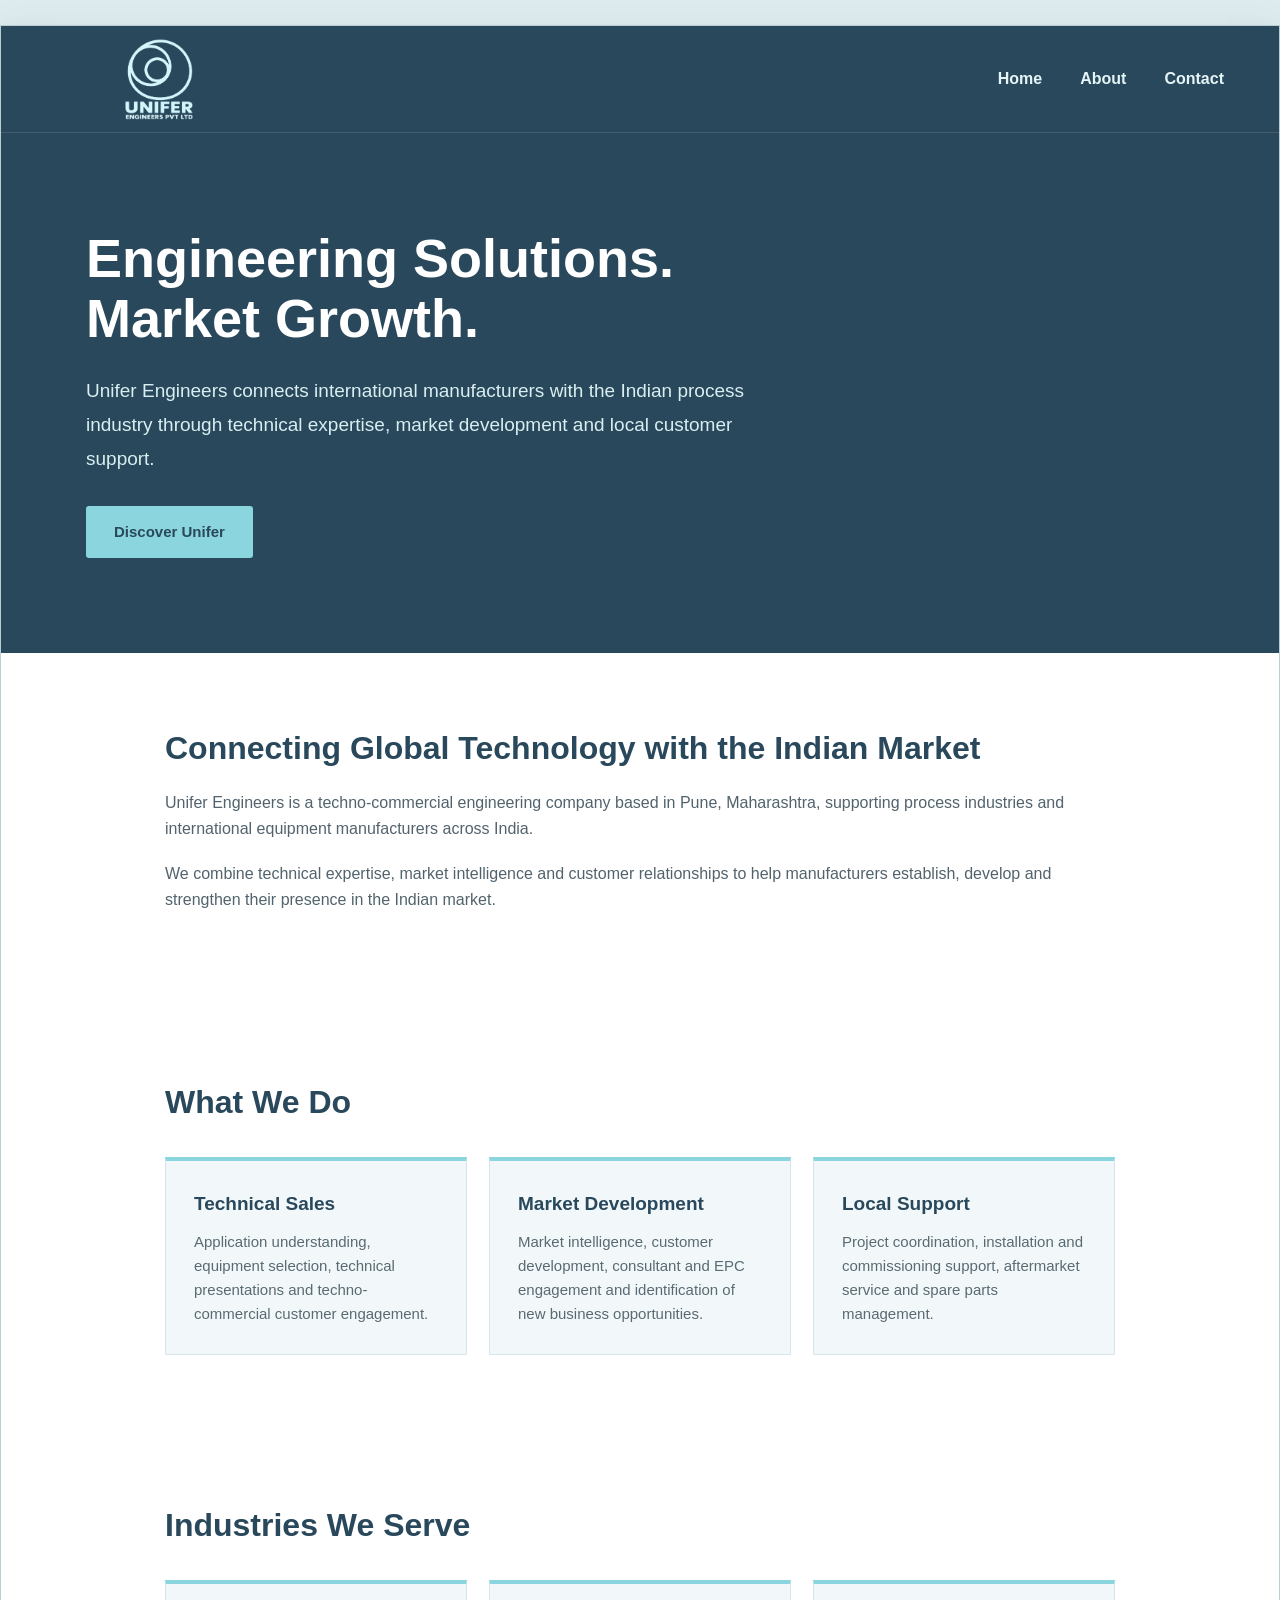
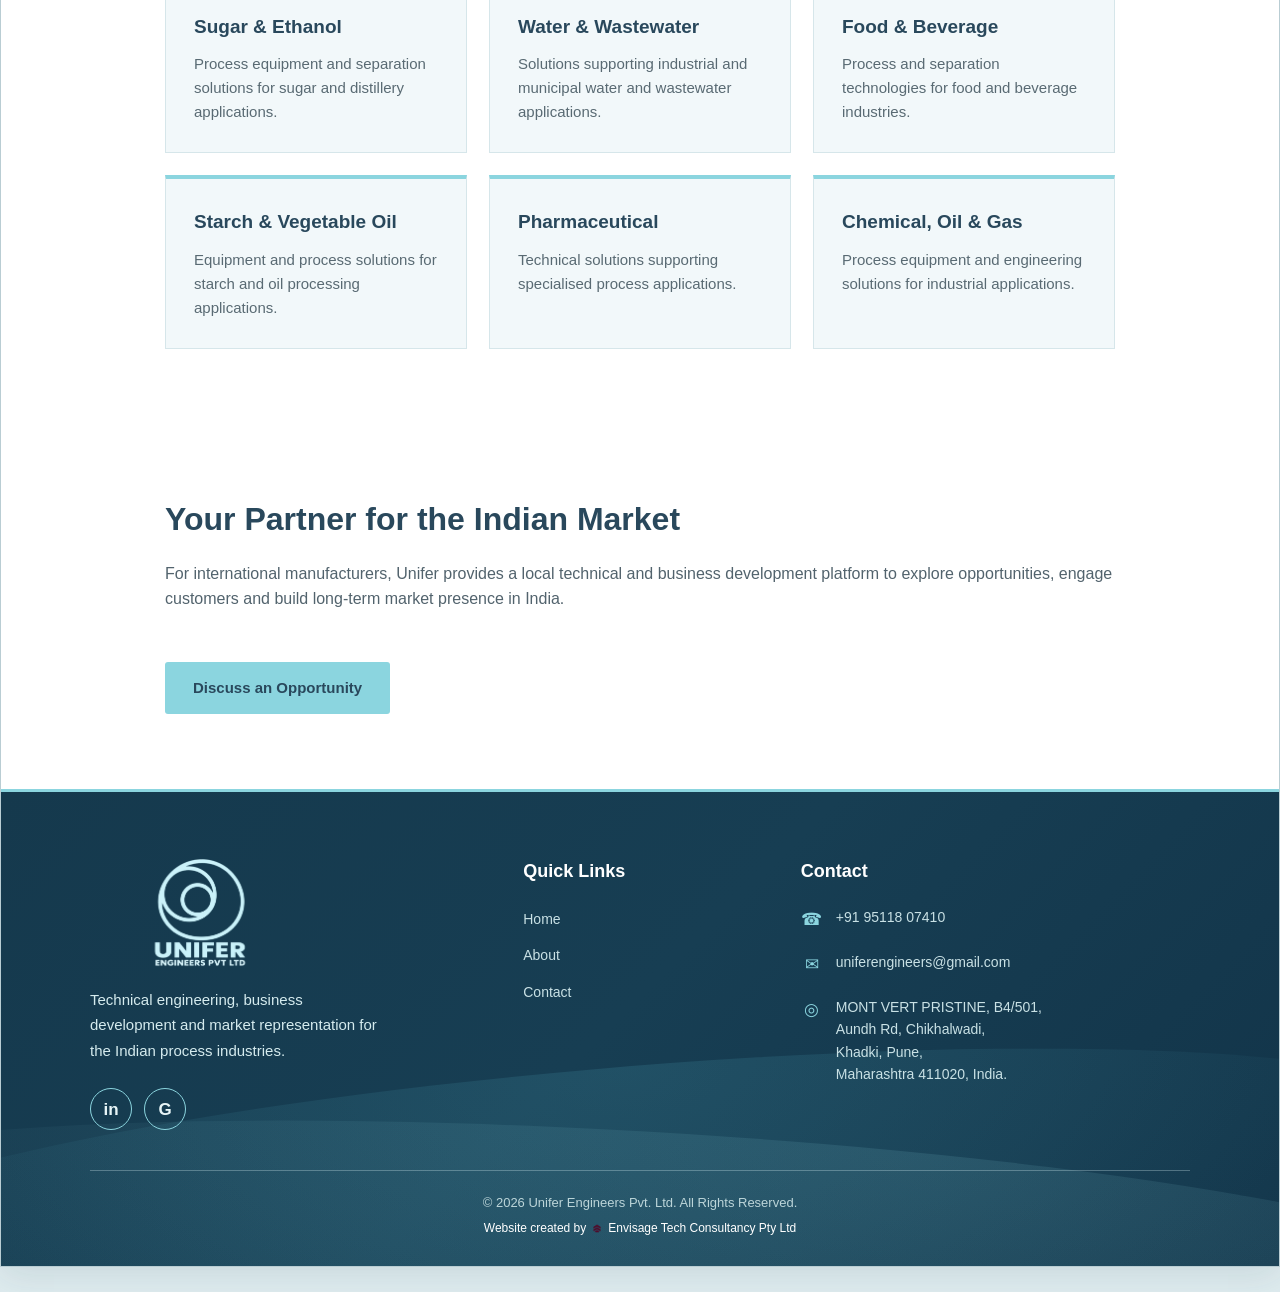
<file: index.html>
<!DOCTYPE html>
<html lang="en">

<head>

    <meta charset="UTF-8">

    <meta name="viewport"
          content="width=device-width, initial-scale=1.0">

    <meta name="description"
          content="Unifer Engineers - Technical engineering, business development and market representation for process industries in India.">

    <title>Unifer Engineers | Engineering & Market Development</title>

    <link rel="stylesheet" href="style.css">

</head>


<body>
<div class="site-frame">

<!-- HEADER -->

<header>

    <a href="index.html" class="logo">

        <img src="logo.png"
             alt="Unifer Engineers">

    </a>


    <nav>

        <a href="index.html">Home</a>

        <a href="about.html">About</a>

        <a href="contact.html">Contact</a>

    </nav>

</header>



<!-- HERO -->

<section class="hero">

    <div class="hero-content">

        <h1>
            Engineering Solutions.<br>
            Market Growth.
        </h1>


        <p>

            Unifer Engineers connects international manufacturers
            with the Indian process industry through technical
            expertise, market development and local customer support.

        </p>


        <a href="about.html" class="btn">
            Discover Unifer
        </a>

    </div>

</section>



<!-- INTRODUCTION -->

<section class="container">

    <h2 class="section-title">
        Connecting Global Technology with the Indian Market
    </h2>


    <p class="section-text">

        Unifer Engineers is a techno-commercial engineering company
        based in Pune, Maharashtra, supporting process industries
        and international equipment manufacturers across India.

    </p>


    <p class="section-text">

        We combine technical expertise, market intelligence and
        customer relationships to help manufacturers establish,
        develop and strengthen their presence in the Indian market.

    </p>

</section>



<!-- CAPABILITIES -->

<section class="container">

    <h2 class="section-title">
        What We Do
    </h2>


    <div class="cards">


        <div class="card">

            <h3>
                Technical Sales
            </h3>

            <p>

                Application understanding, equipment selection,
                technical presentations and techno-commercial
                customer engagement.

            </p>

        </div>



        <div class="card">

            <h3>
                Market Development
            </h3>

            <p>

                Market intelligence, customer development,
                consultant and EPC engagement and identification
                of new business opportunities.

            </p>

        </div>



        <div class="card">

            <h3>
                Local Support
            </h3>

            <p>

                Project coordination, installation and commissioning
                support, aftermarket service and spare parts
                management.

            </p>

        </div>


    </div>

</section>



<!-- INDUSTRIES -->

<section class="container">

    <h2 class="section-title">
        Industries We Serve
    </h2>


    <div class="cards">


        <div class="card">

            <h3>
                Sugar & Ethanol
            </h3>

            <p>
                Process equipment and separation solutions
                for sugar and distillery applications.
            </p>

        </div>



        <div class="card">

            <h3>
                Water & Wastewater
            </h3>

            <p>
                Solutions supporting industrial and municipal
                water and wastewater applications.
            </p>

        </div>



        <div class="card">

            <h3>
                Food & Beverage
            </h3>

            <p>
                Process and separation technologies for
                food and beverage industries.
            </p>

        </div>



        <div class="card">

            <h3>
                Starch & Vegetable Oil
            </h3>

            <p>
                Equipment and process solutions for starch
                and oil processing applications.
            </p>

        </div>



        <div class="card">

            <h3>
                Pharmaceutical
            </h3>

            <p>
                Technical solutions supporting specialised
                process applications.
            </p>

        </div>



        <div class="card">

            <h3>
                Chemical, Oil & Gas
            </h3>

            <p>
                Process equipment and engineering solutions
                for industrial applications.
            </p>

        </div>


    </div>

</section>



<!-- INTERNATIONAL MANUFACTURERS -->

<section class="container">

    <h2 class="section-title">
        Your Partner for the Indian Market
    </h2>


    <p class="section-text">

        For international manufacturers, Unifer provides a local
        technical and business development platform to explore
        opportunities, engage customers and build long-term
        market presence in India.

    </p>


    <a href="contact.html" class="btn">
        Discuss an Opportunity
    </a>

</section>



<!-- =========================================
     FOOTER
     ========================================= -->


<footer>
    <div class="footer-content">

        <!-- Unifer Brand -->
        <div class="footer-brand">
            <img
                src="logo.png"
                alt="Unifer Engineers"
                class="footer-logo"
            >

            <p class="footer-tagline">
                Technical engineering, business development
                and market representation for the Indian
                process industries.
            </p>

            <div class="footer-social">
                <a
                    href="https://www.linkedin.com/company/unifer-engineers/posts/?feedView=all"
                    target="_blank"
                    rel="noopener noreferrer"
                    aria-label="Unifer Engineers LinkedIn"
                    title="LinkedIn"
                >in</a>

                <a
                    href="https://maps.app.goo.gl/gqWMENMD5XeKUdK4A"
                    target="_blank"
                    rel="noopener noreferrer"
                    aria-label="Find Unifer Engineers on Google Maps"
                    title="Google Maps"
                >G</a>
            </div>
        </div>

        <!-- Quick Links -->
        <div class="footer-column">
            <h3>Quick Links</h3>

            <ul class="footer-links">
                <li><a href="index.html">Home</a></li>
                <li><a href="about.html">About</a></li>
                <li><a href="contact.html">Contact</a></li>
            </ul>
        </div>

        <!-- Contact Details -->
        <div class="footer-column">
            <h3>Contact</h3>

            <ul class="footer-contact">
                <li>
                    <span class="footer-contact-icon">☎</span>
                    <span>
                        <a href="tel:+919511807410">
                            +91 95118 07410
                        </a>
                    </span>
                </li>

                <li>
                    <span class="footer-contact-icon">✉</span>
                    <span>
                        <a href="mailto:uniferengineers@gmail.com">
                            uniferengineers@gmail.com
                        </a>
                    </span>
                </li>

                <li>
                    <span class="footer-contact-icon">◎</span>
                    <span>
                        <a
                            href="https://maps.app.goo.gl/gqWMENMD5XeKUdK4A"
                            target="_blank"
                            rel="noopener noreferrer"
                        >
                            MONT VERT PRISTINE, B4/501,<br>
                            Aundh Rd, Chikhalwadi,<br>
                            Khadki, Pune,<br>
                            Maharashtra 411020, India.
                        </a>
                    </span>
                </li>
            </ul>
        </div>

    </div>

    <!-- Copyright and Website Credit -->
    <div class="footer-bottom">
        <div>
            © 2026 Unifer Engineers Pvt. Ltd. All Rights Reserved.
        </div>

       <div class="footer-credit">
    <span>Website created by</span>

    <img
        src="envisage-mark.png"
        alt="Envisage"
    >

    <a
        href="https://envisagetechx.com"
        target="_blank"
        rel="noopener noreferrer"
    >
        Envisage Tech Consultancy Pty Ltd
    </a>
</div>
    </div>
</footer>
</file>
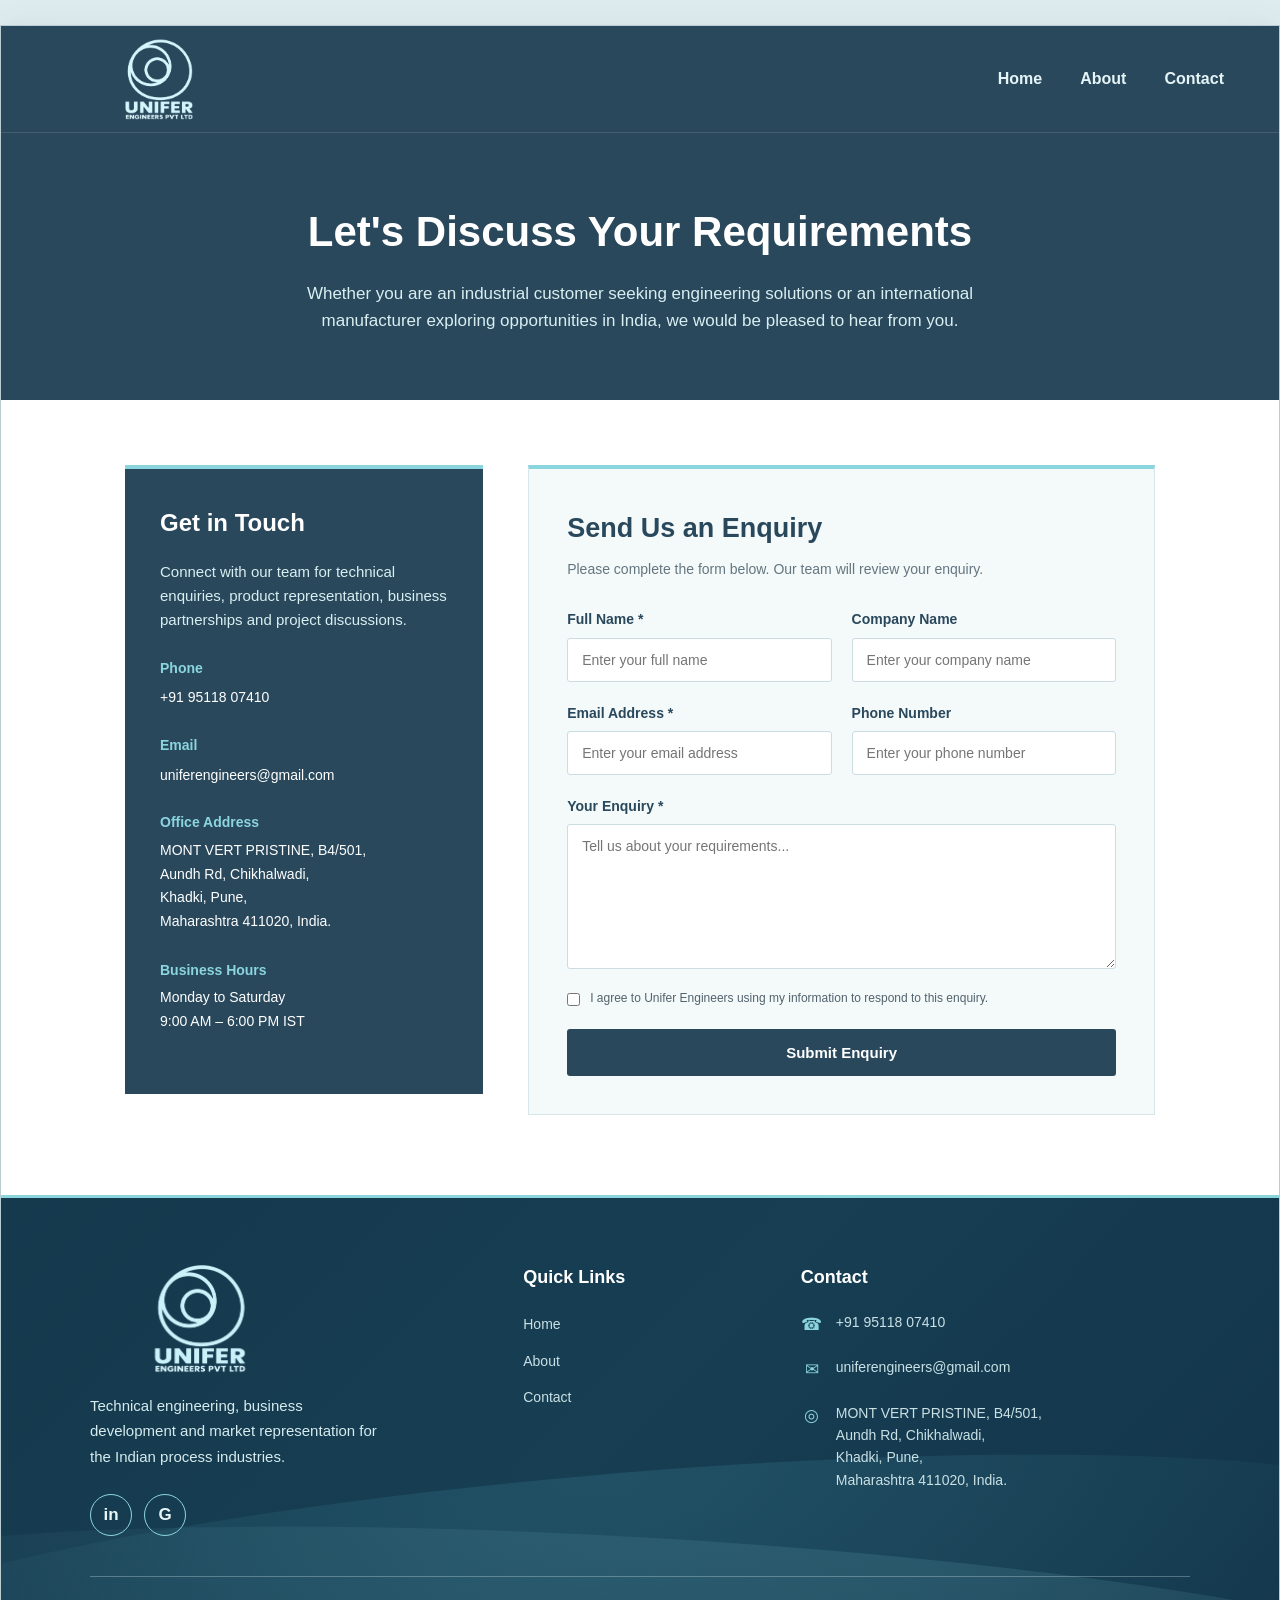
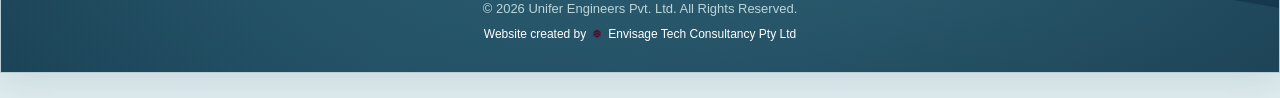
<file: contact.html>
<!DOCTYPE html>
<html lang="en">

<head>
    <meta charset="UTF-8">
    <meta name="viewport" content="width=device-width, initial-scale=1.0">

    <title>Contact Us | Unifer Engineers Pvt. Ltd.</title>

    <meta
        name="description"
        content="Contact Unifer Engineers for industrial process equipment, technical sales, engineering solutions, OEM partnerships and business enquiries in India."
    >

    <link rel="stylesheet" href="style.css">

    <style>
        /* CONTACT PAGE */

        .contact-intro {
            background: #29485c;
            color: #ffffff;
            padding: 65px 50px;
            text-align: center;
        }

        .contact-intro h1 {
            font-size: 42px;
            margin-bottom: 15px;
        }

        .contact-intro p {
            max-width: 750px;
            margin: 0 auto;
            color: #d9eef1;
            font-size: 17px;
        }

        .contact-page {
            max-width: 1100px;
            margin: 0 auto;
            padding: 65px 35px 80px;
        }

        .contact-layout {
            display: grid;
            grid-template-columns: 0.8fr 1.4fr;
            gap: 45px;
            align-items: start;
        }

        .contact-information {
            background: #29485c;
            color: #ffffff;
            padding: 35px;
            border-top: 4px solid #8bd5df;
        }

        .contact-information h2 {
            font-size: 24px;
            margin-bottom: 18px;
        }

        .contact-information p {
            color: #d9eef1;
            font-size: 15px;
            margin-bottom: 25px;
        }

        .contact-detail {
            margin-bottom: 24px;
        }

        .contact-detail h3 {
            color: #8bd5df;
            font-size: 14px;
            margin-bottom: 5px;
        }

        .contact-detail p,
        .contact-detail a {
            color: #ffffff;
            font-size: 14px;
            text-decoration: none;
            line-height: 1.7;
        }

        .contact-form-wrapper {
            background: #f4f9fa;
            padding: 38px;
            border: 1px solid #d6e6ea;
            border-top: 4px solid #8bd5df;
        }

        .contact-form-wrapper h2 {
            color: #29485c;
            font-size: 27px;
            margin-bottom: 8px;
        }

        .form-description {
            color: #647680;
            font-size: 14px;
            margin-bottom: 28px;
        }

        .enquiry-form {
            display: grid;
            grid-template-columns: 1fr 1fr;
            gap: 20px;
        }

        .form-field {
            display: flex;
            flex-direction: column;
            gap: 7px;
        }

        .form-field.full-width {
            grid-column: 1 / -1;
        }

        .form-field label {
            color: #29485c;
            font-size: 14px;
            font-weight: 600;
        }

        .form-field input,
        .form-field select,
        .form-field textarea {
            width: 100%;
            padding: 13px 14px;
            border: 1px solid #cbdde2;
            border-radius: 3px;
            background: #ffffff;
            color: #29485c;
            font-family: Arial, Helvetica, sans-serif;
            font-size: 14px;
        }

        .form-field input:focus,
        .form-field select:focus,
        .form-field textarea:focus {
            outline: none;
            border-color: #287c8a;
            box-shadow: 0 0 0 2px rgba(139, 213, 223, 0.2);
        }

        .form-field textarea {
            min-height: 145px;
            resize: vertical;
        }

        .form-consent {
            grid-column: 1 / -1;
            display: flex;
            align-items: flex-start;
            gap: 10px;
            color: #52636d;
            font-size: 12px;
            line-height: 1.6;
        }

        .form-consent input {
            margin-top: 4px;
        }

        .form-submit {
            grid-column: 1 / -1;
            padding: 15px 25px;
            border: none;
            border-radius: 3px;
            background: #29485c;
            color: #ffffff;
            font-size: 15px;
            font-weight: 700;
            cursor: pointer;
            transition: 0.25s ease;
        }

        .form-submit:hover {
            background: #287c8a;
        }

        .form-note {
            grid-column: 1 / -1;
            color: #647680;
            font-size: 12px;
            line-height: 1.6;
        }

        @media (max-width: 800px) {
            .contact-layout {
                grid-template-columns: 1fr;
            }

            .contact-intro h1 {
                font-size: 34px;
            }
        }

        @media (max-width: 550px) {
            .contact-intro {
                padding: 50px 25px;
            }

            .contact-page {
                padding: 40px 20px;
            }

            .contact-form-wrapper,
            .contact-information {
                padding: 25px;
            }

            .enquiry-form {
                grid-template-columns: 1fr;
            }

            .form-field.full-width,
            .form-consent,
            .form-submit,
            .form-note {
                grid-column: 1;
            }
        }
    </style>
</head>

<body>

<div class="site-frame">

    <!-- HEADER -->

    <header>
        <a href="index.html" class="logo">
            <img src="logo.png" alt="Unifer Engineers">
        </a>

        <nav>
            <a href="index.html">Home</a>
            <a href="about.html">About</a>
            <a href="contact.html">Contact</a>
        </nav>
    </header>

    <!-- PAGE INTRO -->

    <section class="contact-intro">
        <h1>Let's Discuss Your Requirements</h1>

        <p>
            Whether you are an industrial customer seeking
            engineering solutions or an international
            manufacturer exploring opportunities in India,
            we would be pleased to hear from you.
        </p>
    </section>

    <!-- CONTACT BODY -->

    <main class="contact-page">

        <div class="contact-layout">

            <!-- CONTACT INFORMATION -->

            <aside class="contact-information">

                <h2>Get in Touch</h2>

                <p>
                    Connect with our team for technical enquiries,
                    product representation, business partnerships
                    and project discussions.
                </p>

                <div class="contact-detail">
                    <h3>Phone</h3>
                    <a href="tel:+919511807410">
                        +91 95118 07410
                    </a>
                </div>

                <div class="contact-detail">
                    <h3>Email</h3>
                    <a href="mailto:uniferengineers@gmail.com">
                        uniferengineers@gmail.com
                    </a>
                </div>

                <div class="contact-detail">
                    <h3>Office Address</h3>
                    <p>
                        MONT VERT PRISTINE, B4/501,<br>
                        Aundh Rd, Chikhalwadi,<br>
                        Khadki, Pune,<br>
                        Maharashtra 411020, India.
                    </p>
                </div>

                <div class="contact-detail">
                    <h3>Business Hours</h3>
                    <p>
                        Monday to Saturday<br>
                        9:00 AM – 6:00 PM IST
                    </p>
                </div>

            </aside>

            <!-- ENQUIRY FORM -->

            <section class="contact-form-wrapper">

                <h2>Send Us an Enquiry</h2>

                <p class="form-description">
                    Please complete the form below.
                    Our team will review your enquiry.
                </p>


<form
    class="enquiry-form"
    action="https://script.google.com/macros/s/AKfycbzCwmeTU49TCq5eHbubhSEZMMA96vA-FM6vrtfo2X1LFP37uI4IuavqqeASmPUjxK1Yog/exec"
    method="POST"
>

    <!-- Full Name -->
    <div class="form-field">
        <label for="name">Full Name *</label>
        <input
            type="text"
            id="name"
            name="name"
            placeholder="Enter your full name"
            required
        >
    </div>

    <!-- Company Name -->
    <div class="form-field">
        <label for="company">Company Name</label>
        <input
            type="text"
            id="company"
            name="company"
            placeholder="Enter your company name"
        >
    </div>

    <!-- Email Address -->
    <div class="form-field">
        <label for="email">Email Address *</label>
        <input
            type="email"
            id="email"
            name="email"
            placeholder="Enter your email address"
            required
        >
    </div>

    <!-- Phone Number -->
    <div class="form-field">
        <label for="phone">Phone Number</label>
        <input
            type="tel"
            id="phone"
            name="phone"
            placeholder="Enter your phone number"
        >
    </div>

    <!-- Enquiry Message -->
    <div class="form-field full-width">
        <label for="message">Your Enquiry *</label>
        <textarea
            id="message"
            name="message"
            rows="6"
            placeholder="Tell us about your requirements..."
            required
        ></textarea>
    </div>

    <!-- Privacy Consent -->
    <div class="form-consent">
        <input
            type="checkbox"
            id="consent"
            name="consent"
            value="Yes"
            required
        >

        <label for="consent">
            I agree to Unifer Engineers using my information
            to respond to this enquiry.
        </label>
    </div>

    <!-- Spam Protection -->
    <div style="display:none;">
        <label for="_gotcha">Leave this field empty</label>
        <input
            type="text"
            id="_gotcha"
            name="_gotcha"
            tabindex="-1"
            autocomplete="off"
        >
    </div>

    <!-- Submit Button -->
    <button type="submit" class="form-submit">
        Submit Enquiry
    </button>

</form>



            </section>

        </div>

    </main>

    <!-- FOOTER -->

    <footer>

        <div class="footer-content">

            <div class="footer-brand">

                <img
                    src="logo.png"
                    alt="Unifer Engineers"
                    class="footer-logo"
                >

                <p class="footer-tagline">
                    Technical engineering, business development
                    and market representation for the Indian
                    process industries.
                </p>

                <div class="footer-social">

                    <a
                        href="https://www.linkedin.com/company/unifer-engineers/posts/?feedView=all"
                        target="_blank"
                        rel="noopener noreferrer"
                        aria-label="Unifer Engineers LinkedIn"
                    >in</a>

                    <a
                        href="https://maps.app.goo.gl/gqWMENMD5XeKUdK4A"
                        target="_blank"
                        rel="noopener noreferrer"
                        aria-label="Unifer Engineers Google Maps"
                    >G</a>

                </div>
            </div>

            <div class="footer-column">

                <h3>Quick Links</h3>

                <ul class="footer-links">
                    <li><a href="index.html">Home</a></li>
                    <li><a href="about.html">About</a></li>
                    <li><a href="contact.html">Contact</a></li>
                </ul>

            </div>

            <div class="footer-column">

                <h3>Contact</h3>

                <ul class="footer-contact">

                    <li>
                        <span class="footer-contact-icon">☎</span>
                        <span>
                            <a href="tel:+919511807410">
                                +91 95118 07410
                            </a>
                        </span>
                    </li>

                    <li>
                        <span class="footer-contact-icon">✉</span>
                        <span>
                            <a href="mailto:uniferengineers@gmail.com">
                                uniferengineers@gmail.com
                            </a>
                        </span>
                    </li>

                    <li>
                        <span class="footer-contact-icon">◎</span>
                        <span>
                            <a
                                href="https://maps.app.goo.gl/gqWMENMD5XeKUdK4A"
                                target="_blank"
                                rel="noopener noreferrer"
                            >
                                MONT VERT PRISTINE, B4/501,<br>
                                Aundh Rd, Chikhalwadi,<br>
                                Khadki, Pune,<br>
                                Maharashtra 411020, India.
                            </a>
                        </span>
                    </li>

                </ul>

            </div>

        </div>

        <div class="footer-bottom">

            <div>
                © 2026 Unifer Engineers Pvt. Ltd.
                All Rights Reserved.
            </div>

            <div class="footer-credit">

                <span>Website created by</span>

                <img
                    src="envisage-mark.png"
                    alt="Envisage"
                >

                <a
                    href="https://envisagetechx.com"
                    target="_blank"
                    rel="noopener noreferrer"
                >
                    Envisage Tech Consultancy Pty Ltd
                </a>

            </div>

        </div>

    </footer>

</div>

</body>
</html>
</file>
<file: style.css>
/* =========================================
   UNIFER ENGINEERS
   Corporate Website
========================================= */

* {
    margin: 0;
    padding: 0;
    box-sizing: border-box;
}

html {
    scroll-behavior: smooth;
}

body {
    font-family: Arial, Helvetica, sans-serif;
    background: #dfecef;
    color: #29485c;
    line-height: 1.6;
}


/* =========================================
   WEBSITE FRAME
========================================= */

.site-frame {
    max-width: 1380px;
    margin: 25px auto;
    background: #ffffff;
    border: 1px solid #b9cdd3;
    box-shadow: 0 8px 35px rgba(35, 65, 80, 0.12);
}


/* =========================================
   HEADER
========================================= */

header {
    background: #29485c;
    min-height: 105px;
    padding: 12px 55px;

    display: flex;
    align-items: center;
    justify-content: space-between;

    border-bottom: 1px solid rgba(255,255,255,0.12);
}


/* LOGO */

.logo {
    display: flex;
    align-items: center;
    text-decoration: none;
}

.logo img {
    width: 205px;
    height: 82px;
    object-fit: contain;
    mix-blend-mode: screen;
}


/* NAVIGATION */

nav {
    display: flex;
    align-items: center;
    gap: 38px;
}

nav a {
    color: #e5f5f7;
    text-decoration: none;
    font-size: 16px;
    font-weight: 600;
    transition: 0.25s ease;
}

nav a:hover {
    color: #91dce5;
}


/* =========================================
   HERO
========================================= */

.hero {
    background: #29485c;
    min-height: 520px;

    display: flex;
    align-items: center;

    padding: 85px 85px;
    color: #ffffff;
}

.hero-content {
    max-width: 760px;
}

.hero h1 {
    font-size: 54px;
    line-height: 1.12;
    margin-bottom: 25px;
    font-weight: 700;
}

.hero p {
    max-width: 720px;
    font-size: 19px;
    line-height: 1.8;
    color: #d9eef1;
}


/* =========================================
   BUTTON
========================================= */

.btn {
    display: inline-block;
    margin-top: 30px;
    padding: 14px 28px;

    background: #8bd5df;
    color: #29485c;

    text-decoration: none;
    font-size: 15px;
    font-weight: 700;
    border-radius: 3px;
    transition: 0.25s ease;
}

.btn:hover {
    background: #ffffff;
}


/* =========================================
   CONTENT CONTAINER
========================================= */

.container {
    max-width: 1050px;
    margin: 0 auto;
    padding: 75px 50px;
}

.section-title {
    color: #29485c;
    font-size: 32px;
    line-height: 1.25;
    margin-bottom: 22px;
}

.section-text {
    max-width: 950px;
    font-size: 16px;
    color: #52636d;
    margin-bottom: 20px;
}


/* =========================================
   CARDS
========================================= */

.cards {
    display: grid;
    grid-template-columns: repeat(3, 1fr);
    gap: 22px;
    margin-top: 35px;
}

.card {
    background: #f2f8fa;
    padding: 28px;
    border: 1px solid #d6e6ea;
    border-top: 4px solid #8bd5df;
}

.card h3 {
    color: #29485c;
    font-size: 19px;
    margin-bottom: 10px;
}

.card p {
    color: #596a73;
    font-size: 15px;
}


/* =========================================
   PAGE HEADER
========================================= */

.page-header {
    background: #29485c;
    color: #ffffff;
    padding: 65px 85px;
}

.page-header h1 {
    font-size: 44px;
    margin-bottom: 12px;
}

.page-header p {
    font-size: 18px;
    color: #d9eef1;
    max-width: 750px;
}


/* =========================================
   CONTACT
========================================= */

.contact-grid {
    display: grid;
    grid-template-columns: 1fr 1fr;
    gap: 40px;
}

.contact-box {
    background: #f2f8fa;
    padding: 30px;
    border: 1px solid #d6e6ea;
    border-left: 4px solid #8bd5df;
}

.contact-box h3 {
    color: #29485c;
    margin-bottom: 15px;
    font-size: 21px;
}

.contact-box p {
    color: #52636d;
    margin-bottom: 10px;
}

.contact-box a {
    color: #287c8a;
    text-decoration: none;
}

.contact-box a:hover {
    text-decoration: underline;
}


/* =========================================
   UNIFER FLOWING WAVE FOOTER
========================================= */

footer {
    position: relative;
    isolation: isolate;
    overflow: hidden;

    background: linear-gradient(
        135deg,
        #15394d 0%,
        #173e53 48%,
        #123449 100%
    );

    color: #eaf5f7;
    padding: 65px 50px 28px;
    border-top: 3px solid #8bd5df;
}


/* Soft flowing wave - lower section */

footer::before {
    content: "";
    position: absolute;
    z-index: 0;

    left: -15%;
    bottom: -190px;

    width: 130%;
    height: 390px;

    background:
        radial-gradient(
            ellipse at 50% 0%,
            rgba(74, 157, 177, 0.20) 0%,
            rgba(74, 157, 177, 0.11) 38%,
            rgba(74, 157, 177, 0.04) 62%,
            transparent 78%
        );

    border-radius: 48% 52% 0 0 / 28% 32% 0 0;

    transform: rotate(-5deg);
    pointer-events: none;
}


/* Second flowing colour layer */

footer::after {
    content: "";
    position: absolute;
    z-index: 0;

    left: -20%;
    bottom: -235px;

    width: 140%;
    height: 370px;

    background:
        radial-gradient(
            ellipse at 65% 0%,
            rgba(139, 213, 223, 0.13) 0%,
            rgba(139, 213, 223, 0.07) 40%,
            rgba(139, 213, 223, 0.025) 65%,
            transparent 80%
        );

    border-radius: 55% 45% 0 0 / 35% 28% 0 0;

    transform: rotate(4deg);
    pointer-events: none;
}


/* Keep all footer content above the waves */

.footer-content,
.footer-bottom {
    position: relative;
    z-index: 1;
}


/* =========================================
   FOOTER CONTENT
========================================= */

.footer-content {
    max-width: 1100px;
    margin: 0 auto;

    display: grid;

    grid-template-columns:
        1.4fr
        0.8fr
        1.5fr;

    gap: 70px;
}


/* BRAND SECTION */

.footer-brand {
    max-width: 330px;
}

.footer-logo {
    width: 220px;
    height: auto;
    display: block;
    margin-bottom: 20px;
}

.footer-tagline {
    color: #d5ebee;
    font-size: 15px;
    line-height: 1.7;
    max-width: 300px;
}


/* =========================================
   SOCIAL ICONS
========================================= */

.footer-social {
    display: flex;
    gap: 12px;
    margin-top: 25px;
}

.footer-social a {
    width: 42px;
    height: 42px;

    border: 1px solid #8bd5df;
    border-radius: 50%;

    display: flex;
    align-items: center;
    justify-content: center;

    color: #e7f5f7;
    text-decoration: none;
    font-size: 17px;
    font-weight: 700;

    transition: 0.25s ease;
}

.footer-social a:hover {
    background: #8bd5df;
    color: #173b50;
    transform: translateY(-2px);
}


/* =========================================
   FOOTER HEADINGS
========================================= */

.footer-column h3 {
    color: #ffffff;
    font-size: 18px;
    margin-bottom: 20px;
}


/* =========================================
   QUICK LINKS
========================================= */

.footer-links {
    list-style: none;
}

.footer-links li {
    margin-bottom: 11px;
}

.footer-links a {
    color: #c9e1e5;
    text-decoration: none;
    font-size: 14px;
    transition: 0.2s ease;
}

.footer-links a:hover {
    color: #8bd5df;
}


/* =========================================
   CONTACT DETAILS
========================================= */

.footer-contact {
    list-style: none;
}

.footer-contact li {
    display: flex;
    align-items: flex-start;
    gap: 13px;
    margin-bottom: 18px;

    color: #c9e1e5;
    font-size: 14px;
    line-height: 1.6;
}

.footer-contact-icon {
    width: 22px;
    flex-shrink: 0;
    color: #8bd5df;
    font-size: 17px;
    text-align: center;
}

.footer-contact a {
    color: #c9e1e5;
    text-decoration: none;
}

.footer-contact a:hover {
    color: #8bd5df;
}


/* =========================================
   COPYRIGHT AND ENVISAGE CREDIT
========================================= */

.footer-bottom {
    max-width: 1100px;
    margin: 40px auto 0;
    padding-top: 22px;

    border-top: 1px solid rgba(218, 241, 244, 0.3);

    text-align: center;
    color: #bcd5d9;
    font-size: 13px;
}

.footer-credit {
    display: flex;
    justify-content: center;
    align-items: center;
    gap: 5px;

    margin-top: 5px;

    color: #ffffff;
    font-size: 12px;
    line-height: 1.6;
}

.footer-credit img {
    width: 12px;
    height: 12px;
    object-fit: contain;
    display: inline-block;
    vertical-align: middle;
}

.footer-credit a {
    color: #ffffff;
    text-decoration: none;
    transition: 0.2s ease;
}

.footer-credit a:hover {
    color: #8bd5df;
}


/* =========================================
   FOOTER MOBILE
========================================= */

@media (max-width: 900px) {

    footer {
        padding: 55px 30px 25px;
    }

    .footer-content {
        grid-template-columns: 1fr;
        gap: 40px;
    }

    .footer-brand {
        max-width: 100%;
    }

    .footer-logo {
        width: 200px;
    }

}


/* =========================================
   MOBILE
========================================= */

@media (max-width: 900px) {

    .site-frame {
        margin: 0;
        border: none;
    }

    header {
        padding: 12px 25px;
        flex-direction: column;
        gap: 12px;
    }

    .logo img {
        width: 190px;
        height: 75px;
    }

    nav {
        gap: 22px;
    }

    .hero {
        padding: 70px 45px;
    }

    .hero h1 {
        font-size: 42px;
    }

    .cards {
        grid-template-columns: 1fr;
    }

    .contact-grid {
        grid-template-columns: 1fr;
    }

    .container {
        padding: 60px 35px;
    }
}


@media (max-width: 600px) {

    .hero {
        padding: 60px 25px;
    }

    .hero h1 {
        font-size: 36px;
    }

    .hero p {
        font-size: 17px;
    }

    .page-header {
        padding: 55px 25px;
    }

    .page-header h1 {
        font-size: 36px;
    }

    .container {
        width: 100%;
        padding: 50px 25px;
    }

    nav {
        gap: 16px;
    }

    .footer-credit {
        flex-wrap: wrap;
    }
}
</file>
